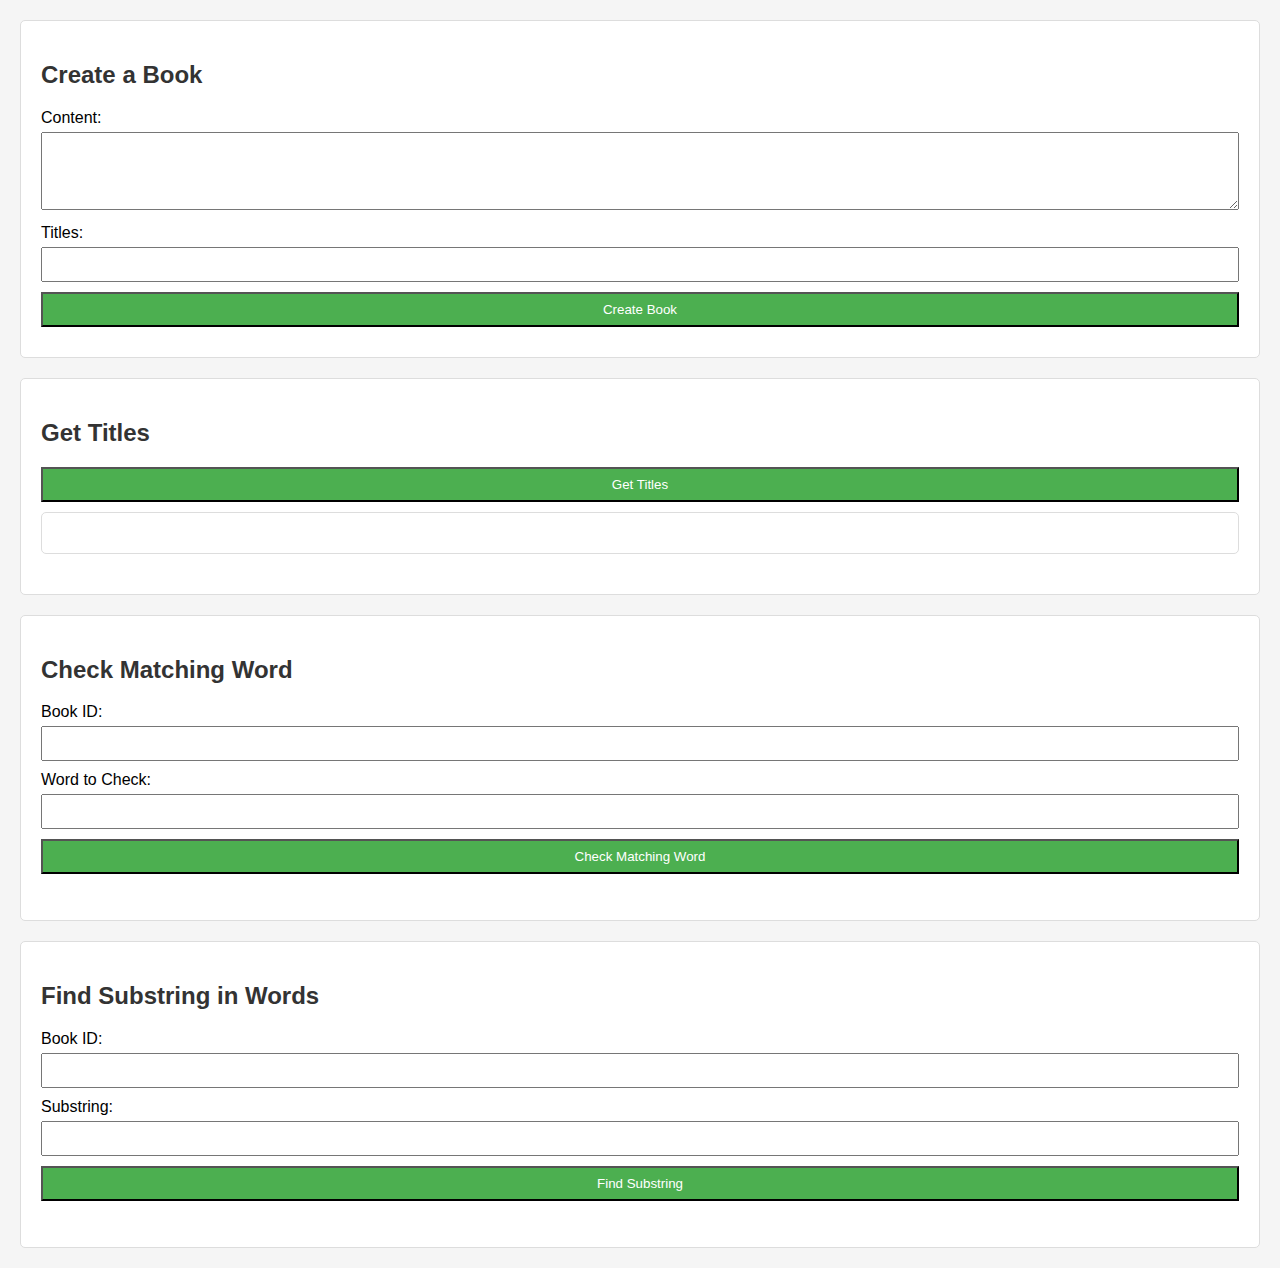
<file: MiniProjetBooks/wwwroot/index.html>
﻿<!DOCTYPE html>
<html lang="en">
<head>
    <meta charset="UTF-8">
    <meta name="viewport" content="width=device-width, initial-scale=1.0">
    <title>Books Controller Frontend</title>
    <link rel="stylesheet" href="styles.css">
</head>
<body>
    <div>
        <h2>Create a Book</h2>
        <label for="content">Content:</label>
        <textarea id="content" rows="4" cols="50"></textarea><br>
        <label for="title">Titles:</label>
        <input type="text" id="titles"><br>
        <button onclick="createBook()">Create Book</button>
    </div>

    <div>
        <h2>Get Titles</h2>
        <button id="getTitlesBtn">Get Titles</button>
        <div id="titlesContainer"></div>
        <script>
            document.getElementById('getTitlesBtn').addEventListener('click', function () {
                fetch('/Books/GetTitles')
                    .then(response => response.json())
                    .then(data => {
                        var titlesContainer = document.getElementById('titlesContainer');
                        titlesContainer.innerHTML = '';

                        data.forEach(function (title) {
                            var titleButton = document.createElement('button');
                            titleButton.textContent = title;
                            titleButton.addEventListener('click', function () {
                                getTopTenWords(title);
                            });
                            titlesContainer.appendChild(titleButton);
                        });
                    });
            });

            function getTopTenWords(title) {
                const id = parseInt(title.split('-')[0].trim());

                fetch(`/Books/GetTopTenWords/${id}`)
                    .then(response => response.json())
                    .then(data => {
                        alert('Top Ten Words for "' + title + ':"\n' +
                            data.map(wordInfo => `${wordInfo.key} - ${wordInfo.value}`).join('\n'));
                    });
            }
        </script>



    </div>


    <div>
        <h2>Check Matching Word</h2>
        <label for="checkWordId">Book ID:</label>
        <input type="number" id="checkWordId" min="0"><br>
        <label for="wordToCheck">Word to Check:</label>
        <input type="text" id="wordToCheck"><br>
        <button onclick="checkMatchingWord()">Check Matching Word</button>
        <p id="matchingResult"></p>
    </div>

    <div>
        <h2>Find Substring in Words</h2>
        <label for="substringId">Book ID:</label>
        <input type="number" id="substringId" min="0"><br>
        <label for="substring">Substring:</label>
        <input type="text" id="substring"><br>
        <button onclick="findSubstring()">Find Substring</button>
        <ul id="substringList"></ul>
    </div>

    <script src="app.js"></script>

</body>
</html>
</file>
<file: MiniProjetBooks/wwwroot/styles.css>
﻿/* styles.css */

body {
    font-family: Arial, sans-serif;
    margin: 20px;
    background-color: #f5f5f5;
}

div {

    background-color: #fff;
    padding: 20px;
    margin-bottom: 20px;
    border: 1px solid #ddd;
    border-radius: 5px;
}

h2 {
    color: #333;
}

#titlesContainer {
    display: flex;
    flex-direction: row;
} 

label {
    display: block;
    margin-bottom: 5px;
}

input,
textarea,
button {
    margin-bottom: 10px;
    padding: 8px;
    width: 100%;
    box-sizing: border-box;
}

button {
    background-color: #4caf50;
    color: #fff;
    cursor: pointer;
}

ul {
    list-style-type: none;
    padding: 0;
}

li {
    margin-bottom: 5px;
}

p {
    font-weight: bold;
    margin-top: 10px;
}
</file>
